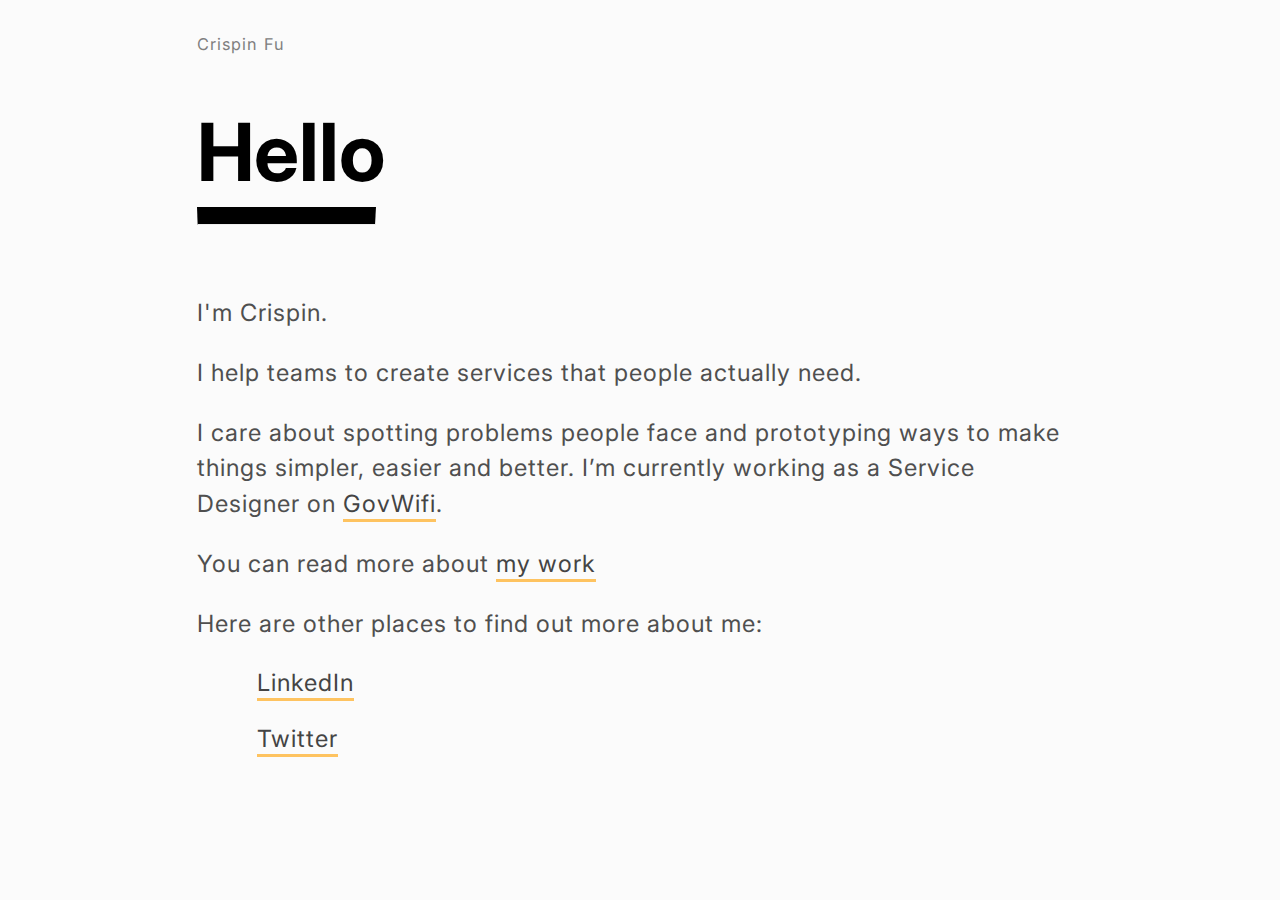
<file: index.html>
<!DOCTYPE html>

<html lang="en">
  <head>
    <meta charset="utf-8">
    <title>Crispin Fu</title>
    <meta name="viewport" content="width=device-width, initial-scale=1">
    <meta name="theme-color" content="#fec360">
    <link rel="preconnect" href="https://fonts.googleapis.com">
    <link rel="preconnect" href="https://fonts.gstatic.com" crossorigin>
    <link href="https://fonts.googleapis.com/css2?family=Inter:wght@400;900&display=swap" rel="stylesheet">
    <link href="/style.css" rel="stylesheet" type="text/css">
  </head>

  <body>

    <p><a class ="home" href="index.html">Crispin Fu</a></p>

    <h1>Hello</h1>
    
    <hr aria-hidden="true">

    <div class="rectangle"></div>

    <p>I'm Crispin.</p>

    <p>I help teams to create services that people actually need.</p>

    <p>I care about spotting problems people face and prototyping ways to make things simpler, easier and better. I’m currently working as a Service Designer on <a href='https://www.wifi.service.gov.uk/'>GovWifi</a>.</p>
    
    <p>You can read more about <a href="work.html">my work</a></p>

    <p>Here are other places to find out more about me:</p>

    <ul class="hidebullet">
      <li><a href='https://www.linkedin.com/in/crispinfu'>LinkedIn</a></li>
      <li><a href='https://www.twitter.com/crispinfu'>Twitter</a></li>
    </ul>

  </body>
</html>
</file>
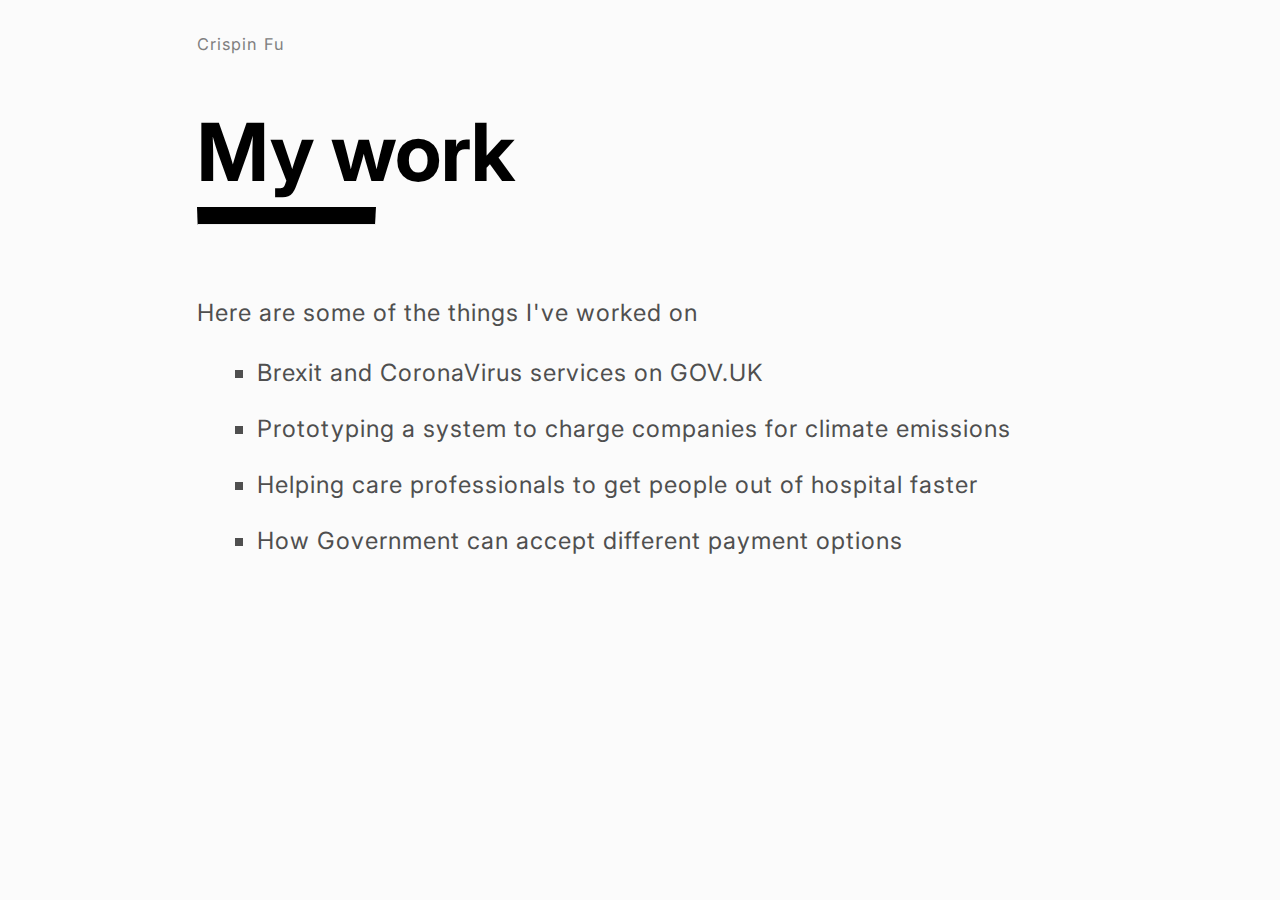
<file: work.html>
<!DOCTYPE html>

<html lang="en">
  <head>
    <meta charset="utf-8">
    <title>Crispin Fu</title>
    <meta name="viewport" content="width=device-width, initial-scale=1">
    <link rel="preconnect" href="https://fonts.googleapis.com">
    <link rel="preconnect" href="https://fonts.gstatic.com" crossorigin>
    <link href="https://fonts.googleapis.com/css2?family=Inter:wght@400;900&display=swap" rel="stylesheet">
    <link href="/style.css" rel="stylesheet" type="text/css">
  </head>

  <body>

    <p><a class ="home" href="index.html">Crispin Fu</a></p>

    <h1>My work</h1>
    
    <hr aria-hidden="true">

    <div class="rectangle"></div>

    <p>Here are some of the things I've worked on</p>

    <ul>
      <li>Brexit and CoronaVirus services on GOV.UK</li>
      <li>Prototyping a system to charge companies for climate emissions</li>
      <li>Helping care professionals to get people out of hospital faster</li>
      <li>How Government can accept different payment options</li>
    </ul>


  </body>
</html>
</file>
<file: style.css>
html {
  font-size: 14px;
  font-family: 'Inter', sans-serif;
  padding: 0 calc(5% + (100 - 5) * ((100vw - 300px) / (1000 - 300)));
}

.home {
    color: grey;
    text-decoration: none; /* no underline */
    font-size: calc(14px + (17 - 14) * ((100vw - 300px) / (1600 - 300)));
    position: relative;
  }


p, li {
  font-size: calc(20px + (25 - 20) * ((100vw - 300px) / (1600 - 300)));
  line-height: calc(1.5em + (1.75 - 1.5) * ((100vw - 300px)/(1600 - 300)));
  letter-spacing: 1px;
  color: #4F4F4F;
}

li {
  margin: 20px;
}


ul {
  list-style-type: square; /* Remove bullets */
}

ul.hidebullet {
  list-style-type: none;
}

body {
  margin: 0 auto;
  background-color: #FBFBFB;
}

hr {
  border-top: 1.25em solid black;
  width: 20%;
  margin-left:0;
  margin-bottom: 5em;
}

h1 {
  font-size: 80px;
  font-weight: black;
  margin: 0;
  padding: 20px 0 0 0;
}

a {
  font-size: calc(20px + (25 - 20) * ((100vw - 300px) / (1600 - 300)));
  line-height: calc(1.5em + (1.75 - 1.5) * ((100vw - 300px)/(1600 - 300)));
  color: #444;
  position: relative;
  z-index: 0;
  text-decoration-color: #fec360;
  text-underline-offset: 30%;
  text-decoration-thickness: 3px ;
  background-image: linear-gradient(#FBFBFB 50%, #fec360 50%);
  background-size: auto 200%;
  transition: background .4s ease-in-out;
  display: inline-block;
  word-wrap: break-all;
}

a:hover{
  background-position-y: 100%;
}

.link {
  text-decoration-color: #fec360;
  text-underline-offset: 30%;
  background-image: linear-gradient(#FBFBFB 50%, #fec360 50%);
  background-size: auto 200%;
  transition: background .4s ease-in-out;
}

.link:hover {
    background-position-y: 100%;
  }
}
</file>
